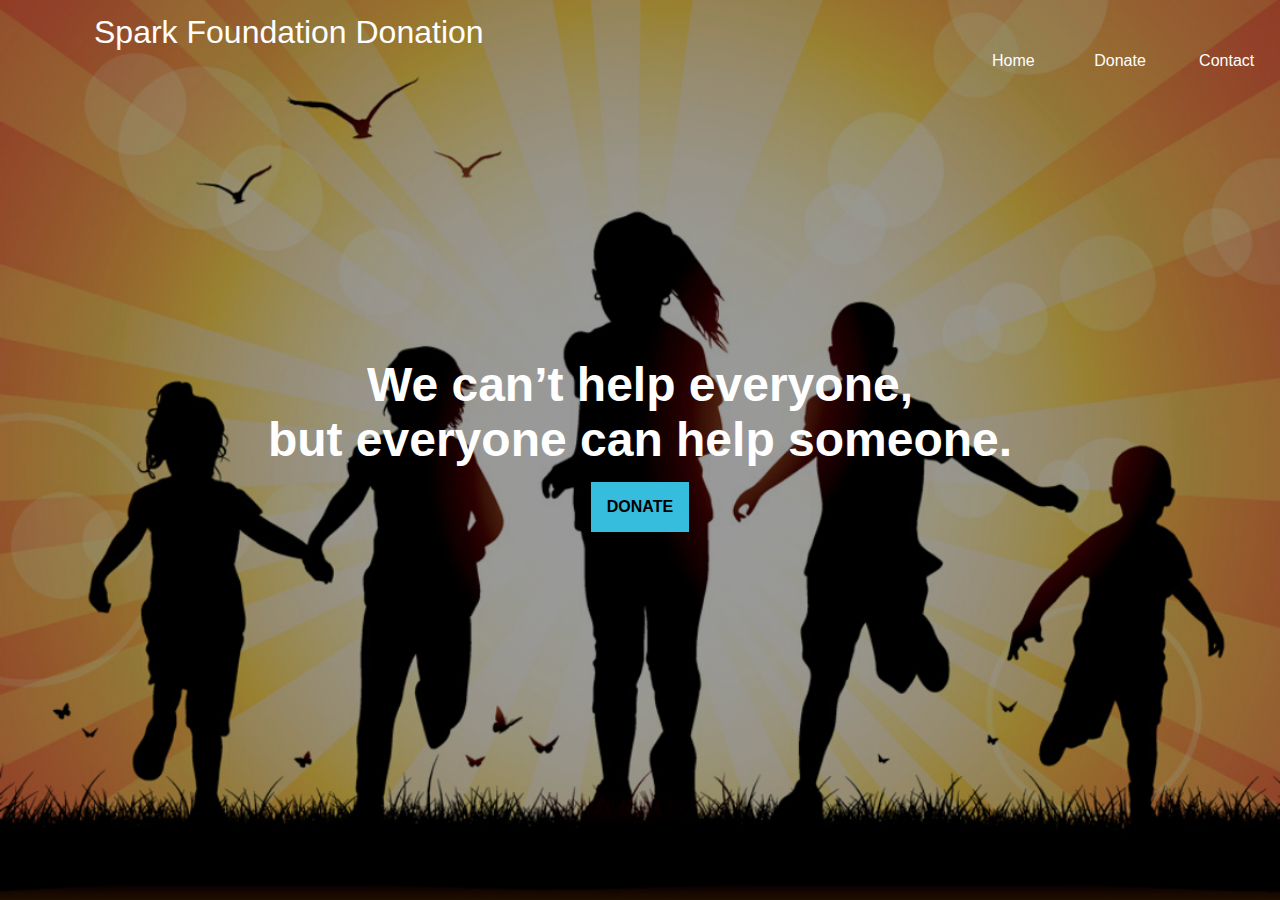
<file: index.html>
<!DOCTYPE html>
<html>
<head>
    <meta charset="utf-8">
    <title>Donation</title>
    <link rel="stylesheet" type="text/css" href="./dir/style.css">
</head>
<body>
    <header>
        <nav id="navbar">   
            <h1 class="headText">Spark Foundation Donation</h1>
            <div class="navy">
                <div class="line"></div>
                <div class="line"></div>
                <div class="line"></div>
            </div>
            <ul class="navlinks">
                <li><a class="links" href="./index.html">Home</a></li>
                <li><a class="links" href="./dir/donate.html">Donate</a></li>
                <li><a class="links" href="./index.html">Contact</a></li>
            </ul>
        </nav>
    </header>
    <main>
        <section class="first">
            <h1 class="first-heading animate">We can’t help everyone,<br> but everyone can help someone.</h1>
            <a id="donate" href="./dir/donate.html">
                DONATE  
            </a>
            </section>
    </main>
</body>
</html>
</file>
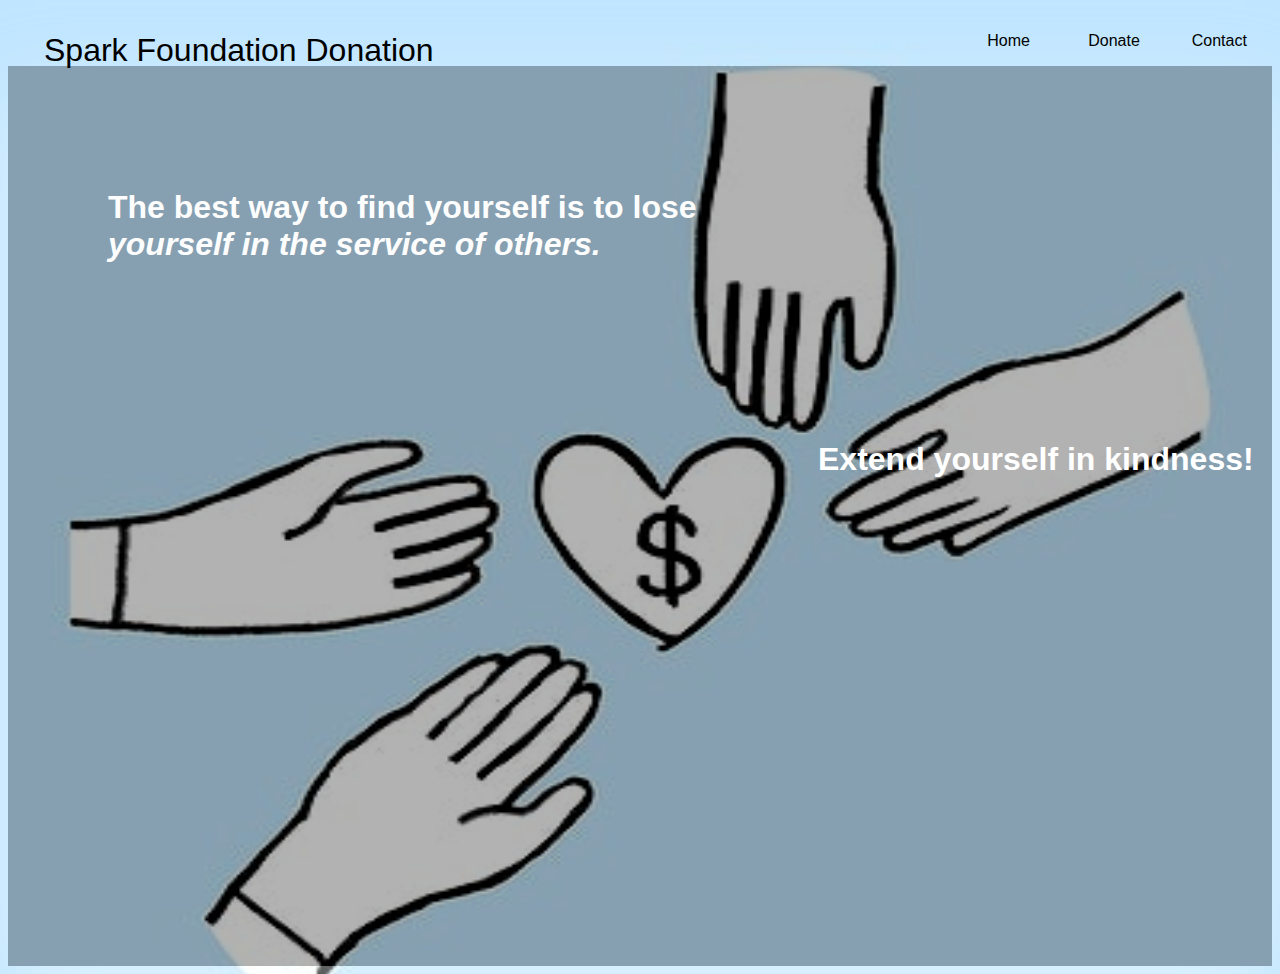
<file: dir/donate.html>
<!DOCTYPE html>
<html>
<head>
    <meta charset="utf-8">
    <title>Donation</title>
    <link rel="stylesheet" type="text/css" href="./donate.css">
</head>
<body>
    <head>
        <nav id="nav">
            <h1 class="headText">Spark Foundation Donation</h1>
            <ul class="navlinks">
                <li><a class="links" href="../index.html">Home</a></li>
                <li><a class="links" href="./donate.html">Donate</a></li>
                <li><a class="links" href="../index.html">Contact</a></li>
            </ul>
        </nav>
    </head>
    <div id="donation-page">
        <div class="form">
            <h2 class="heading">Extend yourself in kindness!</h2>
            <div class="discription">
                <h2>
                    The best way to find yourself is to lose<br>
                    <strong><i>yourself in the service of others.</i></strong>
                </h2>
            </div>
            <form>
                <script src="https://checkout.razorpay.com/v1/payment-button.js" data-payment_button_id="pl_Hma6dZE9KbQiWP" async> 
                </script> 
            </form>
        </div>
    </div>
</body>
</html>
</file>
<file: dir/style.css>
* {
    margin: 0px;
    padding: 0px;
    box-sizing: border-box;
    font-family: 'Arial', sans-serif;
}

body {
    position: relative;
    background-image: url('../images/bg.jpg');
    background-repeat: no-repeat;
    background-attachment: fixed;
    background-size: cover; 
    background-position: 50% 40%;
}


nav {
    height: 10vh;
    width: 100%;
    background-color: rgba(20, 33, 61, 0.0);
    position: relative;
}

header {
    width: 100%;
    position: absolute;
}

.headText {
    margin-left: 4rem;
    margin-top: 1rem;
    color: white;
    position: absolute;
    left: 20px;
    transform: translate(10px, -50%);
    transition: 1000ms linear;
    font-weight: 100;
}

.navlinks {
    display: flex;
    align-items: center;
    justify-content: space-evenly;
    margin-top: 1rem;
    list-style: none;
    height: 100%;
    width: 25%;
    margin-left: auto;
    cursor: pointer;
}

.navlinks li {
    width: 100%;
    height: 100%;
    display: flex;
    align-items: center;
    justify-content: center;
}

.navlinks li:hover {
   text-decoration-line: underline ;
}

.links {
    text-decoration: none ;
    color: white;
    font-size: 1rem;
}

main {
    display: flex;
    justify-content: center;
    align-items: center;
}

.first {
    background: linear-gradient(to bottom, rgba(0, 0, 0, 0.4), rgba(0, 0, 0, 0.4));
    height: 100vh;
    width: 100%;
    background-size: cover;
    background-position: center;
    display: flex;
    justify-content: center;
    flex-direction: column;
    align-items: center;
    text-align: center;
    color: white;
}

.first-heading {
    font-size: 3em;
}

.first-subtext {
    margin: 1em;
    font-weight: 400;
}

#donate {
    font-size: 16px;
    padding: 16px;
    margin: 12px;
    margin-top: 15px;
    background-color: #36bcdd;
    border: none;
    text-decoration: none ;
    font-weight: bold;
    color: black;
    transition: 300ms linear;
}

#donate:hover {
    transform: translate(0, -5px, 0);
    background-color: rgba(200, 100, 17);
    transition: 300ms ease-out;
}
</file>
<file: dir/donate.css>
* {
    font-family: 'Arial', sans-serif;
}

body {
    position: relative;
    background-image: url('../images/donateee.jpg');
    background-repeat: no-repeat;
    background-attachment: fixed;
    background-size: 100% 120%; 
    overflow-x: hidden;
}

.headText {
    margin-left: 1rem;
    margin-top: 0rem;
    color: white;
    position: absolute;
    /*top: 50%;*/
    left: 20px;
    font-weight: 100;
    color: black;
}

.navlinks {
    display: flex;
    align-items: center;
    justify-content: space-evenly;
    margin-top: 2rem;
    list-style: none;
    height: 100%;
    width: 25%;
    margin-left: auto;
    cursor: pointer;
}

.navlinks li {
    width: 100%;
    height: 100%;
    display: flex;
    align-items: center;
    justify-content: center;
    color: black;
}

.navlinks li:hover {
   text-decoration-line: underline ;
   background-color: #BDA576;
   line-height: 15px;
}

.links {
    text-decoration: none ;
    font-size: 1rem;
    color: black;
}*/
/*
.donation-page {
    display: flex;
    height: 100vh;
    width: 100%;
    justify-content: center;
    align-items: center;
}*/

form {
    opacity: 0;
    display: flex;
    flex-direction: column;
    align-items: center;
}

.heading {
    width: 100%;
    color: rgb(255, 255, 255);
    /* text-align: center; */
    position: absolute;
  left: 800px;
  top: 400px;
    font-size: 2rem;
    transform: translate(10px, -50%);
    transition: 1000ms linear

}


h2 {
    /* text-align: right; */
    /* float: right; */
    position: absolute;
  left: 100px;
  top: 130px;
    color: rgb(253, 253, 253) ;
    font-size: 2rem;
}

.form {
    opacity: 1;
    height: 100vh;
    width: 100%;
    background-color: rgba(0, 0, 0, 0.3);
    box-shadow: 0 2rem 5rem 0 rgba(252, 262, 270, 0.5);
    display: flex;
    flex-direction: column;
    align-items: center;
    justify-content: center;
    z-index: 10;
    /*transform: translate(10px, -2%);*/
    transition: 1000ms ease-in
}

.form:hover {
  background-color: rgba(25, 25, 25, 0.4);
}
</file>
